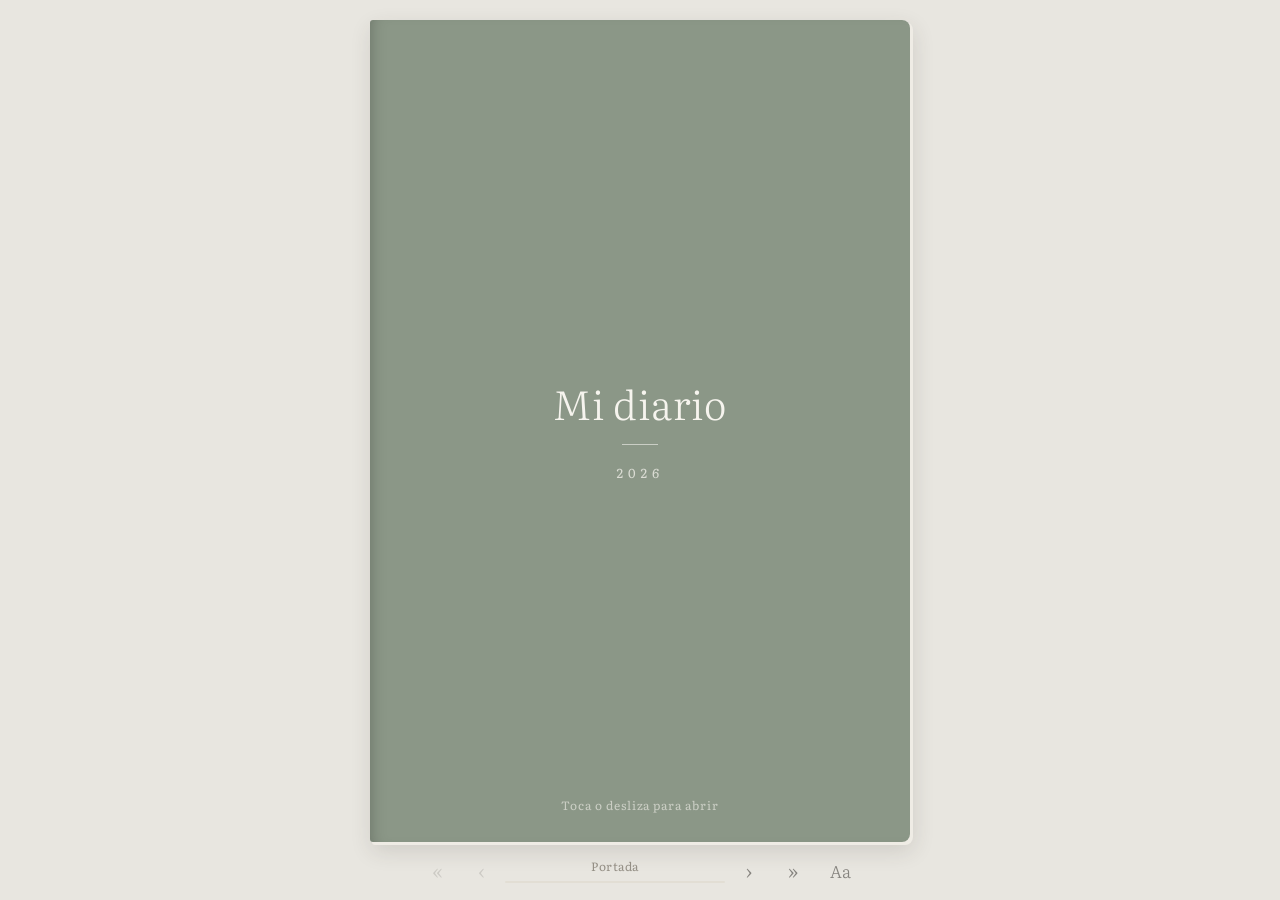
<file: diario/app/src/main/assets/index.html>
<!doctype html>
<html lang="es">
<head>
  <meta charset="utf-8">
  <meta name="viewport" content="width=device-width, initial-scale=1, maximum-scale=1, user-scalable=no">
  <meta name="color-scheme" content="light dark">
  <title>Mi Diario</title>
  <link rel="stylesheet" href="style.css">
</head>
<body>
  <main id="escena">
    <div id="libro"></div>
  </main>
  <nav id="barra">
    <button id="primera" aria-label="Ir a la portada">«</button>
    <button id="ant" aria-label="Página anterior">‹</button>
    <div id="centro">
      <span id="num"></span>
      <div id="progreso"><span></span></div>
    </div>
    <button id="sig" aria-label="Página siguiente">›</button>
    <button id="ultima" aria-label="Ir a la última página">»</button>
    <button id="abrir-ajustes" aria-label="Ajustes de letra y color">Aa</button>
  </nav>
  <div id="velo"></div>
  <section id="ajustes" aria-label="Ajustes de lectura">
    <div><h2>Letra</h2><div class="opciones" id="op-letra"></div></div>
    <div>
      <h2>Tamaño</h2>
      <div class="tamano">
        <span class="a-peq">A</span>
        <input type="range" id="op-tam" min="14" max="30" step="1" aria-label="Tamaño de la letra">
        <span class="a-gra">A</span>
      </div>
    </div>
    <div><h2>Interlineado</h2><div class="opciones" id="op-interlinea"></div></div>
    <div><h2>Color de la letra</h2><div class="muestras" id="op-tinta"></div></div>
    <div><h2>Papel</h2><div class="opciones" id="op-papel"></div></div>
    <div><h2>Tapa</h2><div class="muestras" id="op-tapa"></div></div>
    <button id="listo">Listo</button>
  </section>
  <script src="app.js"></script>
</body>
</html>
</file>
<file: diario/app/src/main/assets/style.css>
/* Estilo e-reader: una hoja limpia sobre fondo suave, tinta gris carbón y tipografía de lectura.
   Sigue el tema del móvil (claro u oscuro). */

@font-face {
  font-family: "Literata";
  font-style: normal;
  font-weight: 300 600;
  font-display: swap;
  src: url("fuentes/literata.woff2") format("woff2");
}

@font-face {
  font-family: "Literata";
  font-style: italic;
  font-weight: 400;
  font-display: swap;
  src: url("fuentes/literata-italica.woff2") format("woff2");
}

@font-face {
  font-family: "Caveat";
  font-style: normal;
  font-weight: 400 600;
  font-display: swap;
  src: url("fuentes/caveat.woff2") format("woff2");
}

/* Papel "claro" (y "automático" con el móvil en modo claro). Las tintas tienen un tono por papel
   para que cualquier color de letra se lea bien. Tipo de letra, tamaño, interlineado, tinta y tapa
   los elige el usuario en el panel de ajustes (app.js los pone como variables en <html>). */
:root {
  --fondo: #e8e6e0;
  --papel: #f8f6f1;
  --papel-reverso: #efece5;
  --tinta: #34322e;
  --tenue: #969187;
  --linea: #e2ded4;
  --tapa-texto: #f6f4ee;
  --tapa-velo: 0;
  --sombra-hoja: rgba(60, 52, 40, .14);
  --letra: "Literata", Georgia, "Times New Roman", serif;
  --tinta-carbon: #34322e;
  --tinta-azul: #2f4b7c;
  --tinta-sepia: #6e4b2e;
  --tinta-verde: #3c5e46;
  --tinta-burdeos: #7d2f3c;
  --letra-texto: var(--letra);
  --escala-letra: 1;
  --tam: 18px;
  --interlinea: 1.75;
  --tinta-texto: var(--tinta-carbon);
  --tapa: #8b9787;
}

:root[data-papel="sepia"] {
  --fondo: #e2d8c4;
  --papel: #f4ecd9;
  --papel-reverso: #ebe1cb;
  --tinta: #3d3326;
  --tenue: #9a8a70;
  --linea: #e2d5bb;
  --sombra-hoja: rgba(80, 60, 30, .16);
  --tinta-carbon: #3d3326;
}

@media (prefers-color-scheme: dark) {
  :root {
    --fondo: #121211;
    --papel: #1e1d1b;
    --papel-reverso: #191816;
    --tinta: #d9d5cc;
    --tenue: #7c776e;
    --linea: #2e2c29;
    --tapa-texto: #d9d5cc;
    --tapa-velo: .45;
    --sombra-hoja: rgba(0, 0, 0, .5);
    --tinta-carbon: #d9d5cc;
    --tinta-azul: #9fb5dd;
    --tinta-sepia: #d3b590;
    --tinta-verde: #a0c2a8;
    --tinta-burdeos: #dc9ea8;
    color-scheme: dark;
  }
}

:root[data-papel="oscuro"] {
  --fondo: #121211;
  --papel: #1e1d1b;
  --papel-reverso: #191816;
  --tinta: #d9d5cc;
  --tenue: #7c776e;
  --linea: #2e2c29;
  --tapa-texto: #d9d5cc;
  --tapa-velo: .45;
  --sombra-hoja: rgba(0, 0, 0, .5);
  --tinta-carbon: #d9d5cc;
  --tinta-azul: #9fb5dd;
  --tinta-sepia: #d3b590;
  --tinta-verde: #a0c2a8;
  --tinta-burdeos: #dc9ea8;
  color-scheme: dark;
}

/* Elegir "claro" o "sepia" con el móvil en modo oscuro: vuelven las tintas de papel claro */
:root[data-papel="claro"], :root[data-papel="sepia"] {
  --tapa-texto: #f6f4ee;
  --tapa-velo: 0;
  --tinta-azul: #2f4b7c;
  --tinta-sepia: #6e4b2e;
  --tinta-verde: #3c5e46;
  --tinta-burdeos: #7d2f3c;
  color-scheme: light;
}

:root[data-papel="claro"] {
  --fondo: #e8e6e0;
  --papel: #f8f6f1;
  --papel-reverso: #efece5;
  --tinta: #34322e;
  --tenue: #969187;
  --linea: #e2ded4;
  --sombra-hoja: rgba(60, 52, 40, .14);
  --tinta-carbon: #34322e;
}

* { box-sizing: border-box; -webkit-tap-highlight-color: transparent; }

html, body {
  margin: 0;
  height: 100%;
  overflow: hidden;
  background: var(--fondo);
  font-family: var(--letra);
  color: var(--tinta);
  user-select: none;
  -webkit-user-select: none;
}

body { display: flex; flex-direction: column; }

#escena {
  flex: 1;
  min-height: 0;
  display: flex;
  justify-content: center;
  padding: 20px 18px 6px;
}

#libro {
  position: relative;
  width: 100%;
  max-width: 540px;
  height: 100%;
  perspective: 2400px;
  touch-action: pan-y;
}

/* Canto de las hojas de debajo: apenas un par de líneas a la derecha */
#libro::after {
  content: "";
  position: absolute;
  inset: 2px -3px -3px 2px;
  z-index: -1;
  border-radius: 3px 8px 8px 3px;
  background: var(--papel-reverso);
  box-shadow: 0 6px 22px var(--sombra-hoja);
}

.hoja {
  position: absolute;
  inset: 0;
  transform-origin: left center;
  transform-style: preserve-3d;
  will-change: transform;
  --sombra: 0;
}

.cara {
  position: absolute;
  inset: 0;
  backface-visibility: hidden;
  -webkit-backface-visibility: hidden;
  border-radius: 3px 8px 8px 3px;
  overflow: hidden;
  background: var(--papel);
  /* Pliegue suave junto al lomo */
  box-shadow: inset 12px 0 16px -14px var(--sombra-hoja);
}

.cara::after {
  content: "";
  position: absolute;
  inset: 0;
  pointer-events: none;
  opacity: var(--sombra);
  background: linear-gradient(to left, rgba(0, 0, 0, .22), rgba(0, 0, 0, .03) 70%, rgba(255, 255, 255, .08));
}

.reverso {
  transform: rotateY(180deg);
  background: var(--papel-reverso);
  border-radius: 8px 3px 3px 8px;
  box-shadow: inset -12px 0 16px -14px var(--sombra-hoja);
}

.reverso::after {
  background: linear-gradient(to right, rgba(0, 0, 0, .22), rgba(0, 0, 0, .03) 70%, rgba(255, 255, 255, .08));
}

/* Página del diario */
.pagina {
  display: flex;
  flex-direction: column;
  padding: 30px 28px 16px;
}

.fecha {
  font-size: 13px;
  letter-spacing: .06em;
  color: var(--tenue);
  padding-bottom: 14px;
  margin-bottom: 14px;
  border-bottom: 1px solid var(--linea);
}

.fecha::first-letter { text-transform: uppercase; }

.texto {
  flex: 1;
  width: 100%;
  border: 0;
  outline: 0;
  resize: none;
  padding: 0;
  margin: 0;
  font-family: var(--letra-texto);
  font-weight: 300;
  font-size: calc(var(--tam) * var(--escala-letra));
  line-height: var(--interlinea);
  color: var(--tinta-texto);
  background: transparent;
  caret-color: var(--tinta-texto);
  touch-action: pan-y;
  user-select: text;
  -webkit-user-select: text;
}

.texto::placeholder { color: var(--tenue); font-style: italic; opacity: .7; }

.pie {
  text-align: center;
  font-size: 12px;
  color: var(--tenue);
  padding-top: 10px;
  font-variant-numeric: tabular-nums;
}

/* Portada: tela lisa, título fino y centrado */
.portada {
  display: flex;
  flex-direction: column;
  align-items: center;
  justify-content: center;
  gap: 18px;
  text-align: center;
  background: var(--tapa);
  color: var(--tapa-texto);
  box-shadow: inset 12px 0 16px -12px rgba(0, 0, 0, .25), inset 0 0 0 100vmax rgba(0, 0, 0, var(--tapa-velo));
}

.titulo {
  font: 300 40px/1.15 var(--letra);
  letter-spacing: .02em;
  margin: 0;
}

.adorno {
  width: 36px;
  height: 1px;
  background: currentColor;
  opacity: .6;
}

.anio {
  font-size: 13px;
  letter-spacing: .3em;
  opacity: .75;
  font-variant-numeric: tabular-nums;
}

.pista {
  position: absolute;
  bottom: 28px;
  font-size: 12px;
  letter-spacing: .08em;
  opacity: .6;
}

/* Barra inferior: discreta, como la de un lector de libros */
#barra {
  display: flex;
  align-items: center;
  justify-content: center;
  gap: 4px;
  padding: 2px 18px 10px;
  color: var(--tenue);
}

#barra button {
  width: 40px;
  height: 40px;
  border: 0;
  border-radius: 20px;
  background: transparent;
  color: var(--tinta);
  font: 300 22px/1 var(--letra);
  opacity: .55;
}

#barra button:active { background: var(--linea); }

#barra button:disabled { opacity: .15; }

#barra button:focus-visible { outline: 1px solid var(--tenue); }

#centro {
  flex: 1;
  max-width: 220px;
  display: flex;
  flex-direction: column;
  align-items: center;
  gap: 6px;
}

#num { font-size: 12px; letter-spacing: .04em; font-variant-numeric: tabular-nums; }

#progreso {
  width: 100%;
  height: 2px;
  border-radius: 1px;
  background: var(--linea);
  overflow: hidden;
}

#progreso span {
  display: block;
  height: 100%;
  width: 0;
  background: var(--tenue);
  transition: width .3s;
}

#barra #abrir-ajustes { font-size: 17px; width: 46px; }

/* Panel de ajustes: hoja que sube desde abajo */
#velo {
  position: fixed;
  inset: 0;
  z-index: 20;
  background: rgba(0, 0, 0, .18);
  opacity: 0;
  pointer-events: none;
  transition: opacity .25s;
}

#velo.abierto { opacity: 1; pointer-events: auto; }

#ajustes {
  position: fixed;
  left: 0; right: 0; bottom: 0;
  z-index: 21;
  max-height: 72%;
  overflow-y: auto;
  display: flex;
  flex-direction: column;
  gap: 18px;
  padding: 20px 22px 18px;
  background: var(--papel);
  color: var(--tinta);
  border-radius: 18px 18px 0 0;
  box-shadow: 0 -8px 30px var(--sombra-hoja);
  transform: translateY(105%);
  visibility: hidden;
  transition: transform .28s ease, visibility 0s .28s;
}

#ajustes.abierto {
  transform: none;
  visibility: visible;
  transition: transform .28s ease;
}

#ajustes h2 {
  margin: 0 0 9px;
  font-size: 11px;
  font-weight: 400;
  letter-spacing: .14em;
  text-transform: uppercase;
  color: var(--tenue);
}

.opciones { display: flex; flex-wrap: wrap; gap: 8px; }

.opciones button {
  flex: 1 1 0;
  min-width: 64px;
  height: 40px;
  padding: 0 6px;
  white-space: nowrap;
  border: 1px solid var(--linea);
  border-radius: 10px;
  background: transparent;
  color: var(--tinta);
  font: 15px var(--letra);
}

.opciones button[aria-pressed="true"] {
  border-color: var(--tinta);
  background: var(--papel-reverso);
}

.muestras { display: flex; flex-wrap: wrap; gap: 12px; }

.muestras button {
  width: 34px;
  height: 34px;
  border-radius: 50%;
  border: 0;
  padding: 0;
  box-shadow: 0 0 0 1px var(--linea);
}

.muestras button[aria-pressed="true"] { box-shadow: 0 0 0 2px var(--papel), 0 0 0 4px var(--tinta); }

.tamano { display: flex; align-items: center; gap: 12px; }

.tamano span { color: var(--tinta); font-family: var(--letra); }
.tamano .a-peq { font-size: 13px; }
.tamano .a-gra { font-size: 22px; }

.tamano input { flex: 1; min-width: 0; accent-color: var(--tinta); }

#ajustes :focus-visible { outline: 2px solid var(--tenue); outline-offset: 2px; }

#listo {
  align-self: stretch;
  height: 44px;
  border: 0;
  border-radius: 12px;
  background: var(--tinta);
  color: var(--papel);
  font: 15px var(--letra);
  letter-spacing: .04em;
}
</file>
